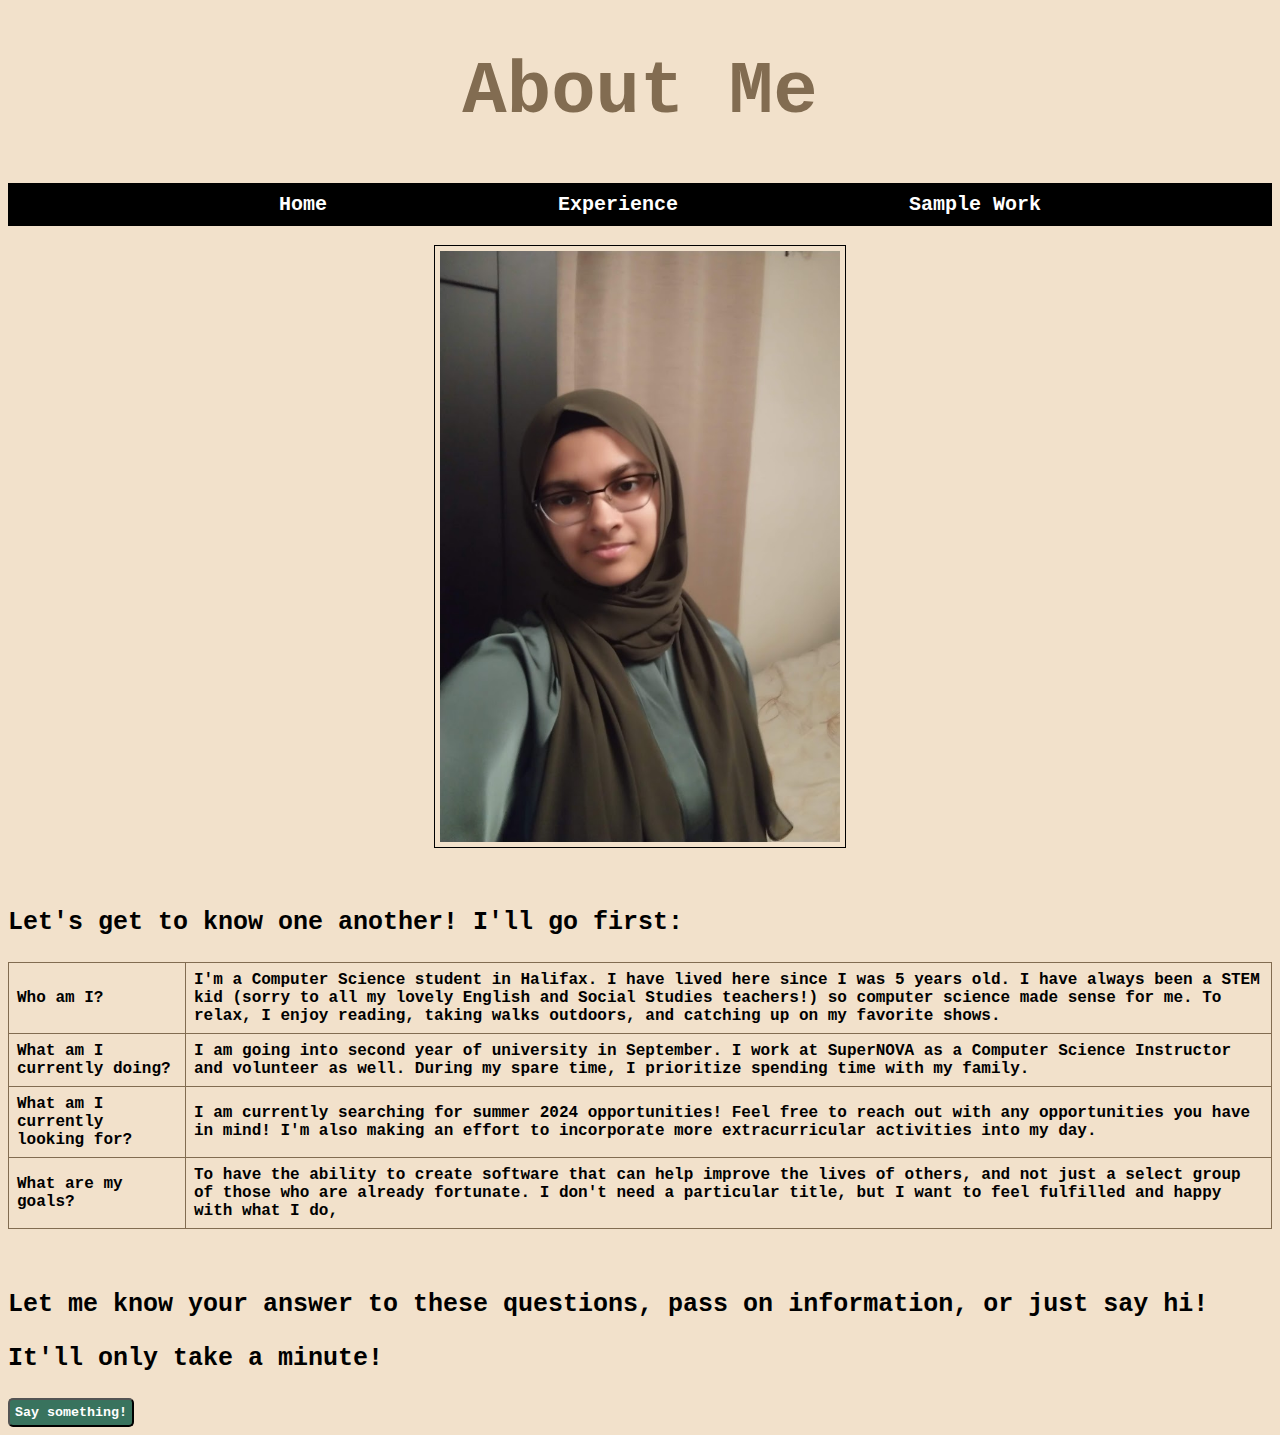
<file: about_me.html>
<!DOCTYPE html>
<html lang="en">
    <head>
        <title>About Me | Samiah Hossain</title>
        <meta charset="UTF-8">
        <meta name="viewport" content="width=device-width, initial-scale=1.0">
        <link rel="icon" type="image/x-icon" href="other_assets/favicon.png">
        <link rel="stylesheet" type="text/css" href="style.css">
    </head>
    <body style="background-color: #f2e1cb;">
        <header style="color: #826c51;">
            <h1>About Me</h1>
        </header>
        <nav>
            <ul>
                <li><a href="index.html">Home</a></li>
                <li><a href="experience.html">Experience</a></li>
                <li><a href="sample_work.html">Sample Work</a></li>
            </ul>
        </nav>
        <main>
            <div id="pic_of_me"><img src="other_assets/moi.jpg" width="400" alt="picture of myself"></div>
            <p>Let's get to know one another! I'll go first:</p>
            <table id="about_table">
                <tr>
                    <td>Who am I?</td>
                    <td>I'm a Computer Science student in Halifax. I have lived here 
                        since I was 5 years old. I have always been a STEM kid (sorry 
                        to all my lovely English and Social Studies teachers!) so 
                        computer science made sense for me. To relax, I enjoy reading,
                        taking walks outdoors, and catching up on my favorite shows.
                    </td>
                </tr>
                <tr>
                    <td>What am I currently doing?</td>
                    <td>I am going into second year of university in September. I work
                        at SuperNOVA as a Computer Science Instructor and volunteer as well. During my spare time, I prioritize spending 
                        time with my family.
                    </td>
                </tr>
                <tr>
                    <td>What am I currently looking for?</td>
                    <td>I am currently searching for summer 2024 opportunities! Feel free to reach
                        out with any opportunities you have in mind! I'm also making an effort to 
                        incorporate more extracurricular activities into my day. 
                    </td>
                </tr>
                <tr>
                    <td>What are my goals?</td>
                    <td>To have the ability to create software that can help improve the lives of others, and not just a select group of those who are already fortunate.
                        I don't need a particular title, but I want to feel fulfilled and happy with what I do,
                    </td>
                </tr>
            </table><br><br>
            <p>Let me know your answer to these questions, pass on information, or just say hi!</p>
            <p id="letKnow"></p>
            <button id="connect">Say something!</button>
            <span id="message" style="font-size: 19px;"></span>
        </main>
    </body>
    <script src="script.js"></script>
</html>
</file>
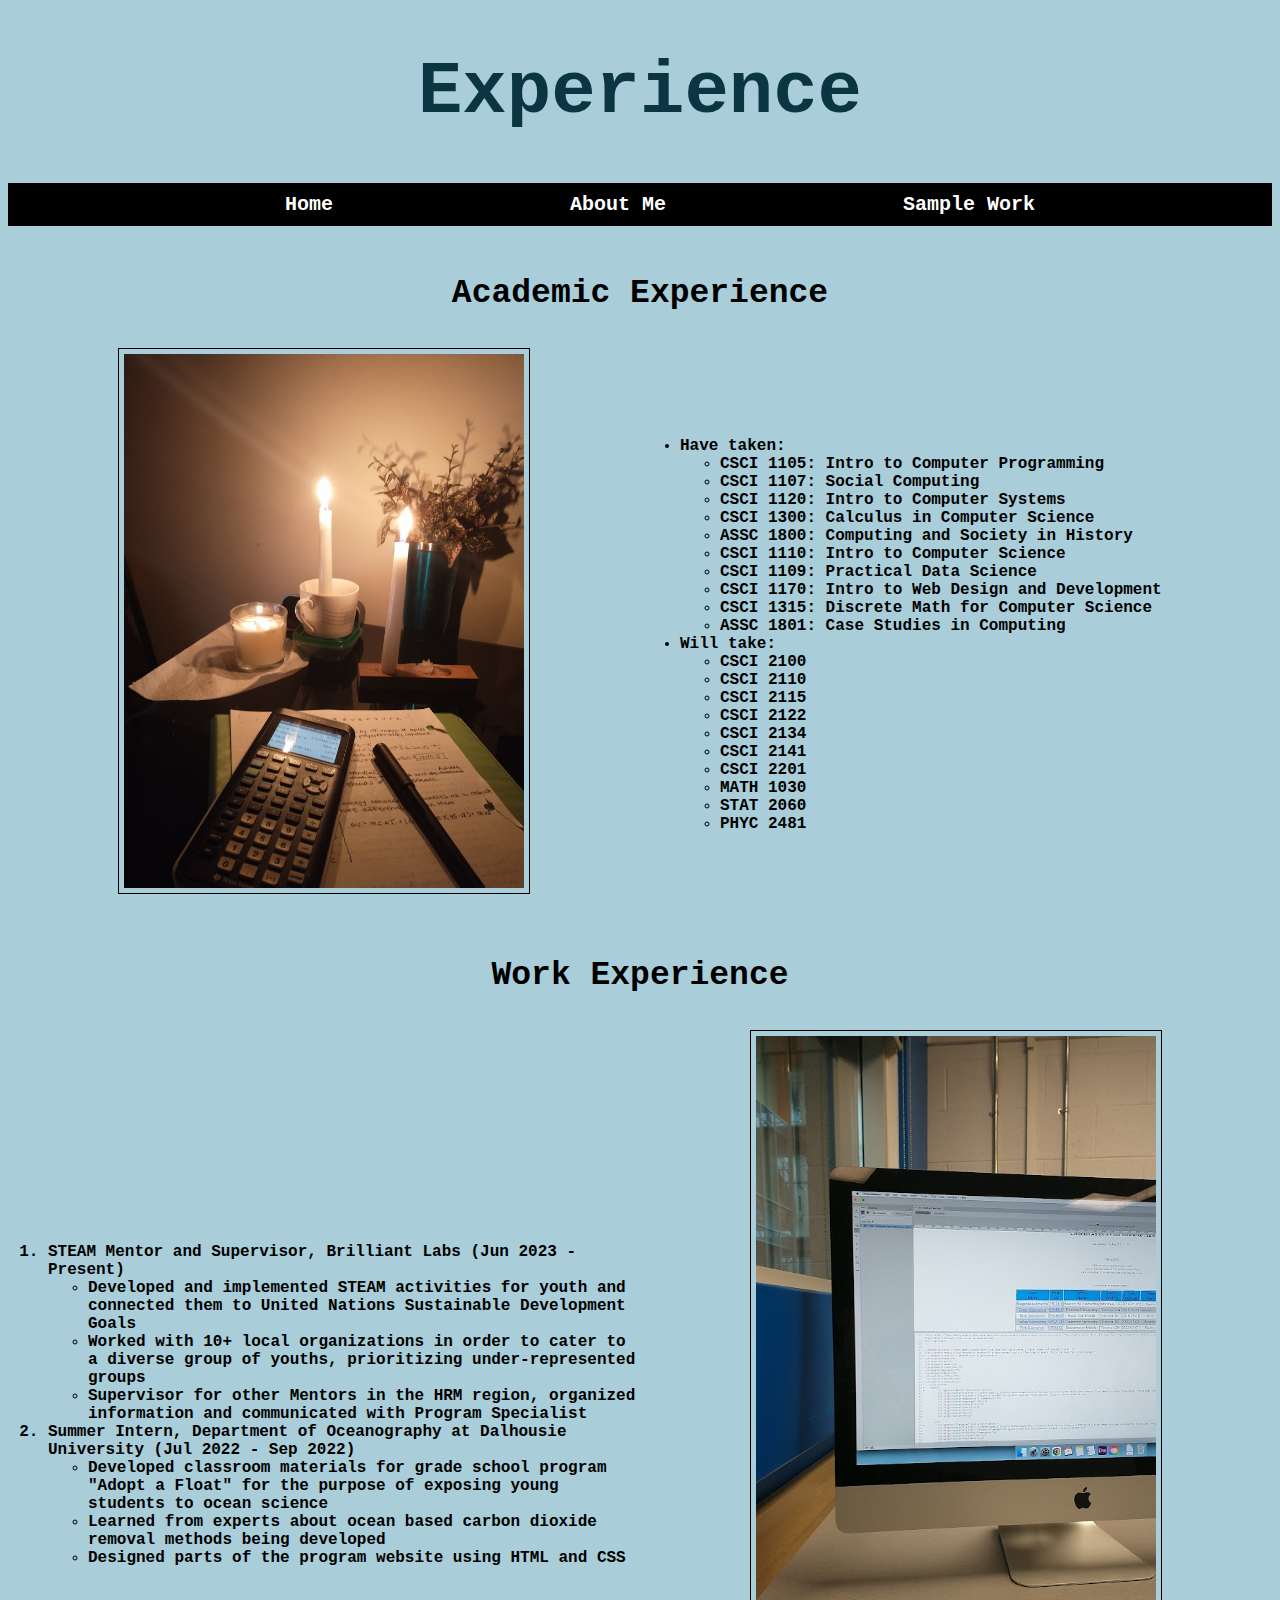
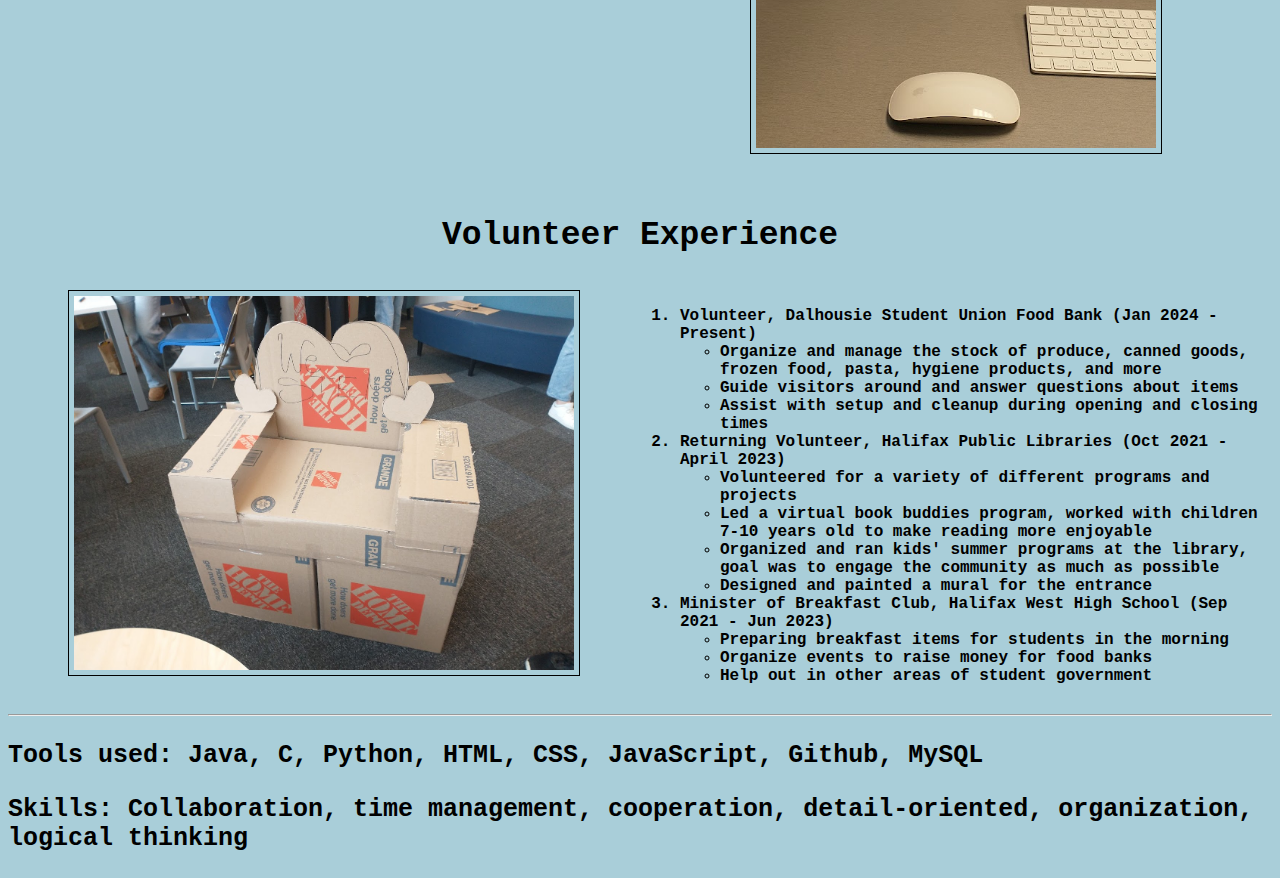
<file: experience.html>
<!DOCTYPE html>
<html lang="en">
    <head>
        <title>Experience | Samiah Hossain</title>
        <meta charset="UTF-8">
        <meta name="viewport" content="width=device-width, initial-scale=1.0">
        <link rel="icon" type="image/x-icon" href="other_assets/favicon.png">
        <link rel="stylesheet" type="text/css" href="style.css">
    </head>
    <body style="background-color: #a9ced9;">
        <header style="color: #0b3542;">
            <h1>Experience</h1>
        </header>
        <nav>
            <ul>
                <li><a href="index.html">Home</a></li>
                <li><a href="about_me.html">About Me</a></li>
                <li><a href="sample_work.html">Sample Work</a></li>
            </ul>
        </nav>
        <main>
            <div id="grid-container">
                <h3 id="academic">Academic Experience</h3>
                <img src="other_assets/study.jpg" width="400" alt="Doing work with calculator in the dark with candles">
                    <ul id="academic_desc">
                        <li>
                            Have taken:
                            <ul>
                                <li>CSCI 1105: Intro to Computer Programming</li>
                                <li>CSCI 1107: Social Computing</li>
                                <li>CSCI 1120: Intro to Computer Systems</li>
                                <li>CSCI 1300: Calculus in Computer Science</li>
                                <li>ASSC 1800: Computing and Society in History</li>
                                <li>CSCI 1110: Intro to Computer Science</li>
                                <li>CSCI 1109: Practical Data Science</li>
                                <li>CSCI 1170: Intro to Web Design and Development</li>
                                <li>CSCI 1315: Discrete Math for Computer Science</li>
                                <li>ASSC 1801: Case Studies in Computing</li>
                            </ul>
                        </li>
                        <li>
                            Will take:
                            <ul>
                                <li>CSCI 2100</li>
                                <li>CSCI 2110</li>
                                <li>CSCI 2115</li>
                                <li>CSCI 2122</li>
                                <li>CSCI 2134</li>
                                <li>CSCI 2141</li>
                                <li>CSCI 2201</li>
                                <li>MATH 1030</li>
                                <li>STAT 2060</li>
                                <li>PHYC 2481</li>
                            </ul>
                        </li>
                    </ul>
                    <h3 id="working">Work Experience</h3>
                    <img src="other_assets/work.jpeg" width="400" alt="coding on a desktop">
                    <ol id="working_desc">
                        <li>
                            STEAM Mentor and Supervisor, Brilliant Labs (Jun 2023 - Present)
                            <ul>
                                <li>Developed and implemented STEAM activities for youth and connected them to United Nations Sustainable Development Goals</li>
                                <li>Worked with 10+ local organizations in order to cater to a diverse group of youths, prioritizing under-represented groups</li>
                                <li>Supervisor for other Mentors in the HRM region, organized information and communicated with Program Specialist</li>                            </li>
                            </ul>
                        </li>
                        <li>
                            Summer Intern, Department of Oceanography at Dalhousie University (Jul 2022 - Sep 2022)
                            <ul>
                                <li>Developed classroom materials for grade school program "Adopt a Float" for the purpose of exposing young students to ocean science</li>
                                <li>Learned from experts about ocean based carbon dioxide removal methods being developed</li>
                                <li>Designed parts of the program website using HTML and CSS</li>
                            </ul>
                        </li>
                    </ol>
                    <h3 id="volunteer">Volunteer Experience</h3>
                    <img src="other_assets/chair.jpg" width="500" alt="chair made out of cardboard with heart shapes, says we heart stem">
                    <ol id="volunteer_desc">
                        <li>
                            Volunteer, Dalhousie Student Union Food Bank (Jan 2024 - Present)
                            <ul>
                                <li>Organize and manage the stock of produce, canned goods, frozen food, pasta, hygiene products, and more</li>
                                <li>Guide visitors around and answer questions about items</li>
                                <li>Assist with setup and cleanup during opening and closing times</li>
                            </ul>
                        </li>
                        <li>
                            Returning Volunteer, Halifax Public Libraries (Oct 2021 - April 2023)
                            <ul>
                                <li>Volunteered for a variety of different programs and projects</li>
                                <li>Led a virtual book buddies program, worked with children 7-10 years old to make reading more enjoyable</li>
                                <li>Organized and ran kids' summer programs at the library, goal was to engage the community as much as possible</li>
                                <li>Designed and painted a mural for the entrance</li>
                            </ul>
                        </li>
                        <li>
                            Minister of Breakfast Club, Halifax West High School (Sep 2021 - Jun 2023) 
                            <ul>
                                <li>Preparing breakfast items for students in the morning</li>
                                <li>Organize events to raise money for food banks</li>
                                <li>Help out in other areas of student government</li>
                            </ul>
                        </li>
                    </ol>
                </div>
            <hr>
            <p>Tools used: Java, C, Python, HTML, CSS, JavaScript, Github, MySQL</p>
            <p>Skills: Collaboration, time management, cooperation, detail-oriented, organization, logical thinking</p>
        </main>
    </body>
    <script src="script.js"></script>
</html>
</file>
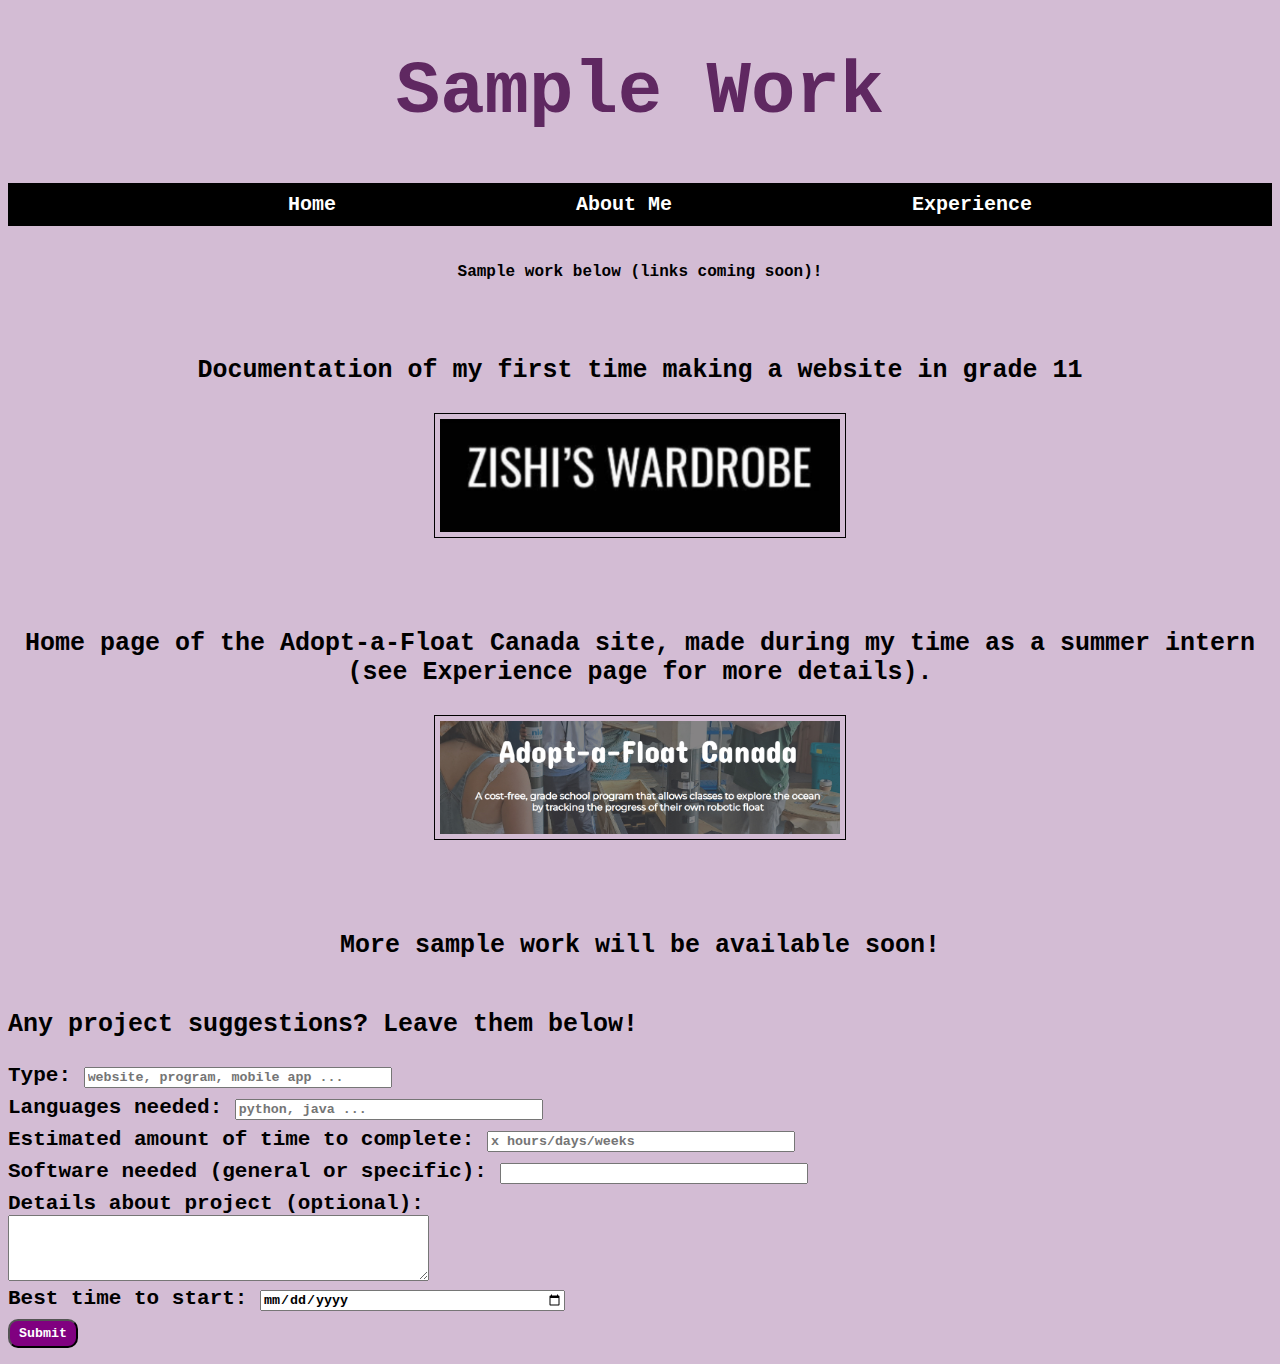
<file: sample_work.html>
<!DOCTYPE html>
<html lang="en">
    <head>
        <title>Sample Work | Samiah Hossain</title>
        <meta charset="UTF-8">
        <meta name="viewport" content="width=device-width, initial-scale=1.0">
        <link rel="icon" type="image/x-icon" href="other_assets/favicon.png">
        <link rel="stylesheet" type="text/css" href="style.css">
    </head>
    <body style="background-color: #d3bcd4;">
        <header style="color: #5f2861;">
            <h1>Sample Work</h1>
        </header>
        <nav>
            <ul>
                <li><a href="index.html">Home</a></li>
                <li><a href="about_me.html">About Me</a></li>
                <li><a href="experience.html">Experience</a></li>
            </ul>
        </nav>
        <div id="work">
            <h4>Sample work below (links coming soon)!</h4>
            <br>
            <p>Documentation of my first time making a website in grade 11</p>
            <img src="other_assets/zishi.png" width="400" alt="ZiShi's Wardrobe logo" id="zishi" onclick="clickedImages()">
            <br><br>
            <p>Home page of the Adopt-a-Float Canada site, made during my time as a summer intern (see Experience page for more details).</p>
            <img src="other_assets/adopt_a_float.png" width="400" alt="Adopt-a-Float page snippet with description" id="adopt_a_float" onclick="clickedImages()">
            <br><br>
            <p>More sample work will be available soon!</p>
        </div>
        <p>Any project suggestions? Leave them below!</p>
        <form method="post">
            <label for="type">Type:</label>
            <input list="types" id="type" placeholder="website, program, mobile app ...">
            <datalist id="types">
                <option value="website">
                <option value="program">
                <option value="mobile application">
                <option value="extension">
                <option value="video">
            </datalist>
            <br>
            <label for="lang">Languages needed:</label>
            <input type="text" id="lang" placeholder="python, java ..."><br>
            <label for="time">Estimated amount of time to complete:</label>
            <input type="text" id="time" placeholder="x hours/days/weeks"><br>
            <label for="software">Software needed (general or specific):</label>
            <input type="text" id="software"><br>
            <label for="details">Details about project (optional):</label><br>
            <textarea id="details" rows="4" cols="50"></textarea><br>
            <label for="best">Best time to start:</label>
            <input type="date" id="best"><br>
            <input type="submit" id="submit" onclick="validateForm(event)">
        </form>
    </body>
    <script src="script.js"></script>
</html>
</file>
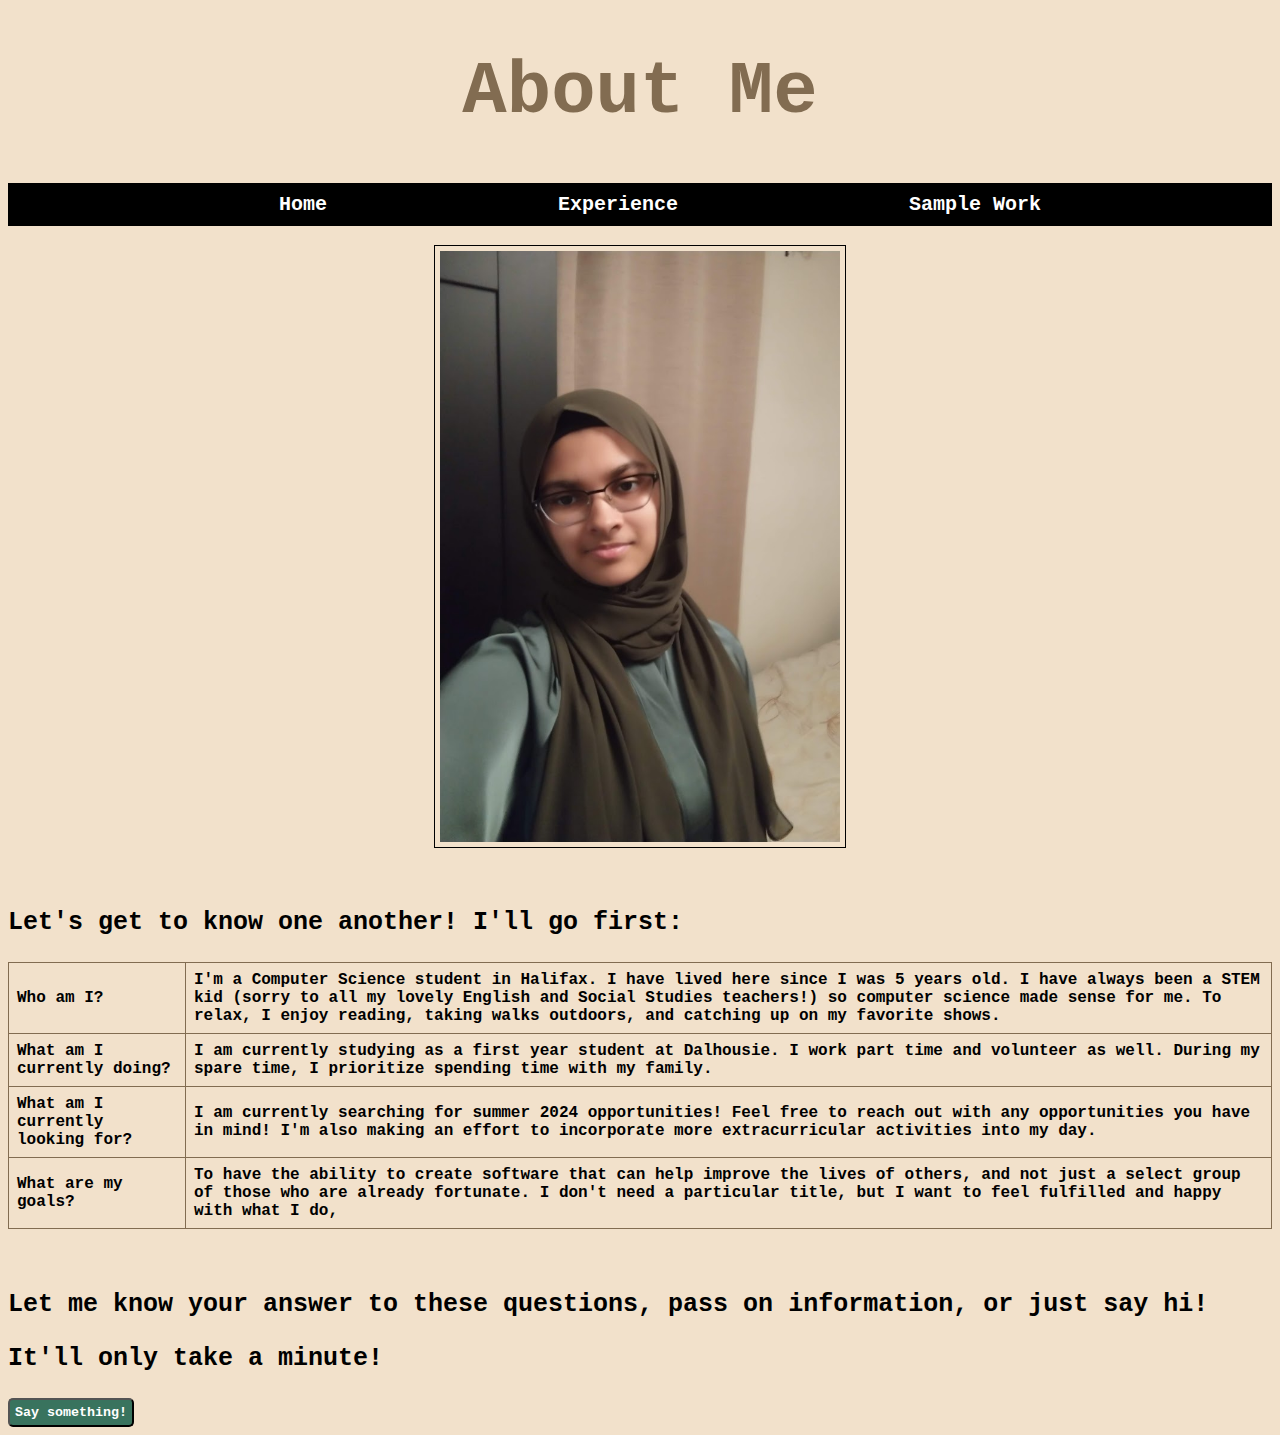
<file: html+css+js/about_me.html>
<!DOCTYPE html>
<html lang="en">
    <head>
        <title>About Me | Samiah Hossain</title>
        <meta charset="UTF-8">
        <meta name="viewport" content="width=device-width, initial-scale=1.0">
        <link rel="icon" type="image/x-icon" href="../other_assets/favicon.png">
        <link rel="stylesheet" type="text/css" href="style.css">
    </head>
    <body style="background-color: #f2e1cb;">
        <header style="color: #826c51;">
            <h1>About Me</h1>
        </header>
        <nav>
            <ul>
                <li><a href="index.html">Home</a></li>
                <li><a href="experience.html">Experience</a></li>
                <li><a href="sample_work.html">Sample Work</a></li>
            </ul>
        </nav>
        <main>
            <div id="pic_of_me"><img src="../other_assets/moi.jpg" width="400" alt="picture of myself"></div>
            <p>Let's get to know one another! I'll go first:</p>
            <table id="about_table">
                <tr>
                    <td>Who am I?</td>
                    <td>I'm a Computer Science student in Halifax. I have lived here 
                        since I was 5 years old. I have always been a STEM kid (sorry 
                        to all my lovely English and Social Studies teachers!) so 
                        computer science made sense for me. To relax, I enjoy reading,
                        taking walks outdoors, and catching up on my favorite shows.
                    </td>
                </tr>
                <tr>
                    <td>What am I currently doing?</td>
                    <td>I am currently studying as a first year student at Dalhousie. I work
                        part time and volunteer as well. During my spare time, I prioritize spending 
                        time with my family.
                    </td>
                </tr>
                <tr>
                    <td>What am I currently looking for?</td>
                    <td>I am currently searching for summer 2024 opportunities! Feel free to reach
                        out with any opportunities you have in mind! I'm also making an effort to 
                        incorporate more extracurricular activities into my day. 
                    </td>
                </tr>
                <tr>
                    <td>What are my goals?</td>
                    <td>To have the ability to create software that can help improve the lives of others, and not just a select group of those who are already fortunate.
                        I don't need a particular title, but I want to feel fulfilled and happy with what I do,
                    </td>
                </tr>
            </table><br><br>
            <p>Let me know your answer to these questions, pass on information, or just say hi!</p>
            <p id="letKnow"></p>
            <button id="connect">Say something!</button>
            <span id="message" style="font-size: 19px;"></span>
        </main>
    </body>
    <script src="script.js"></script>
</html>
</file>
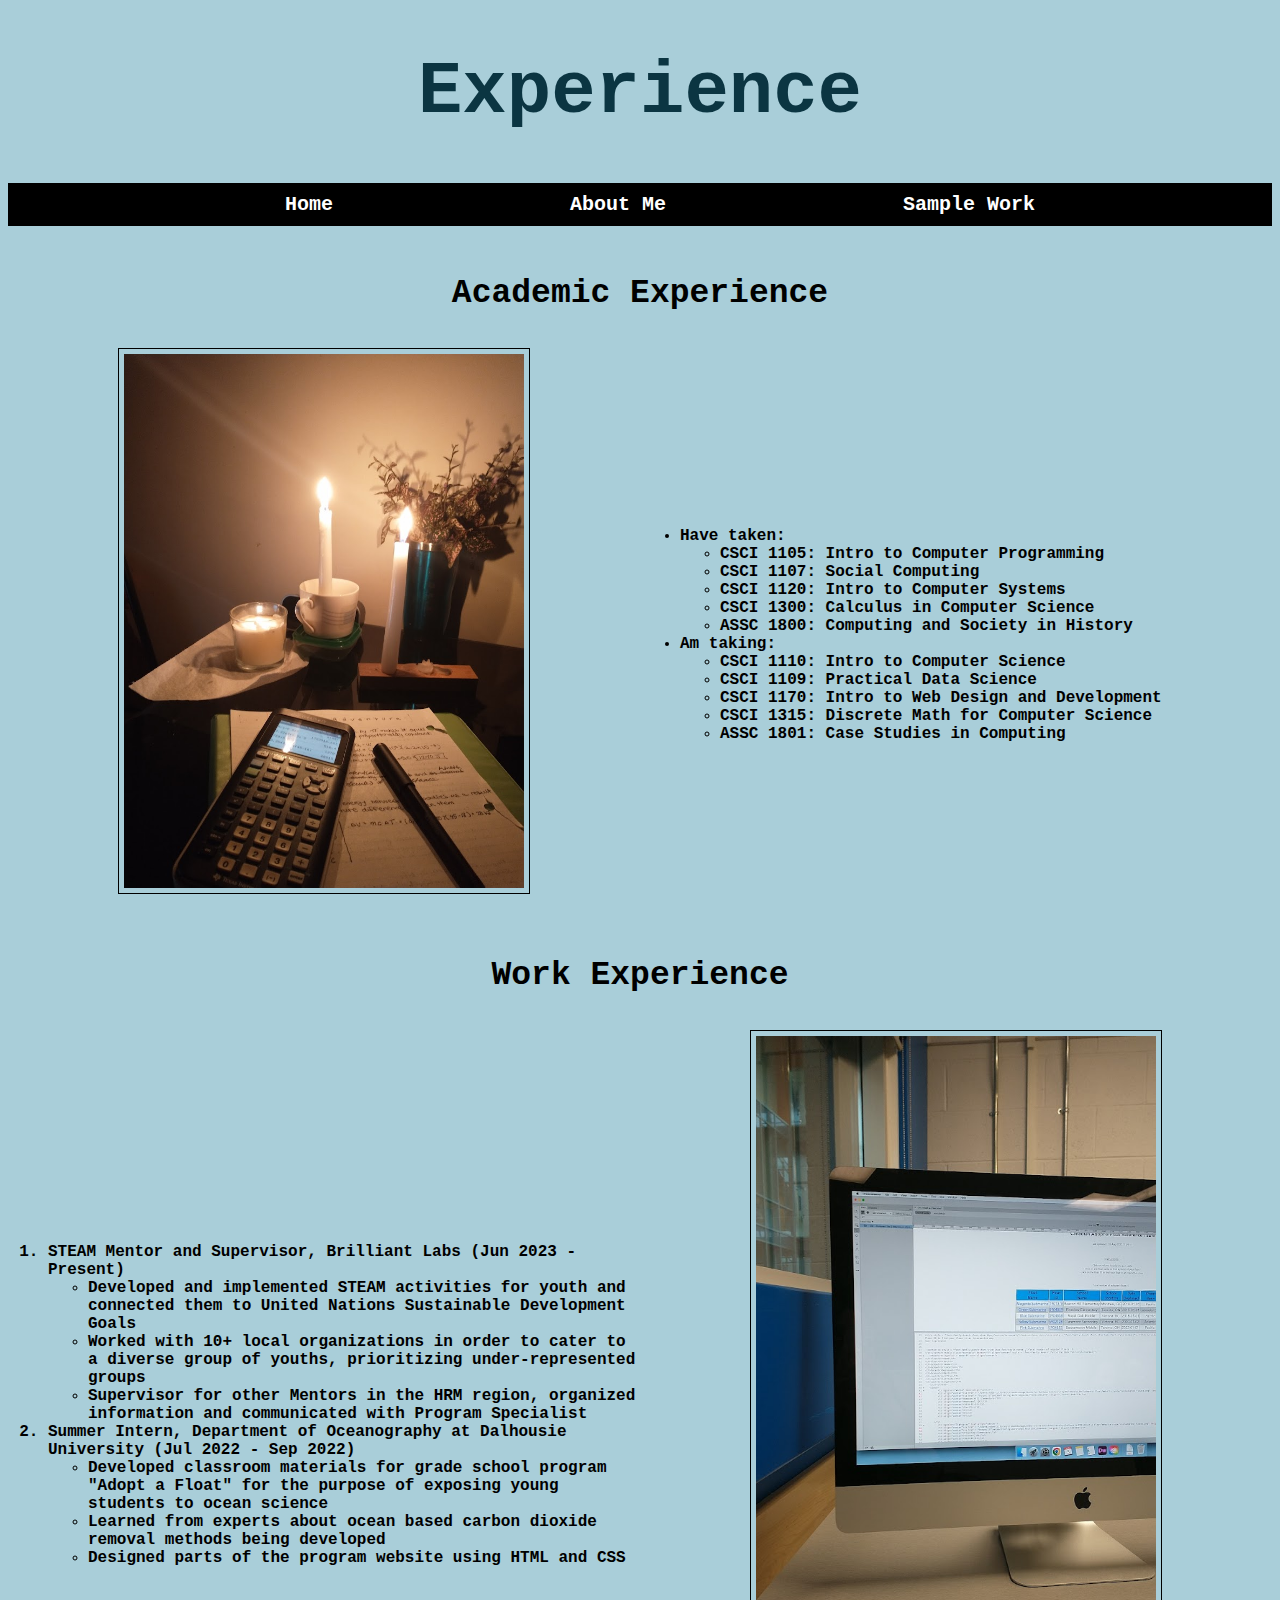
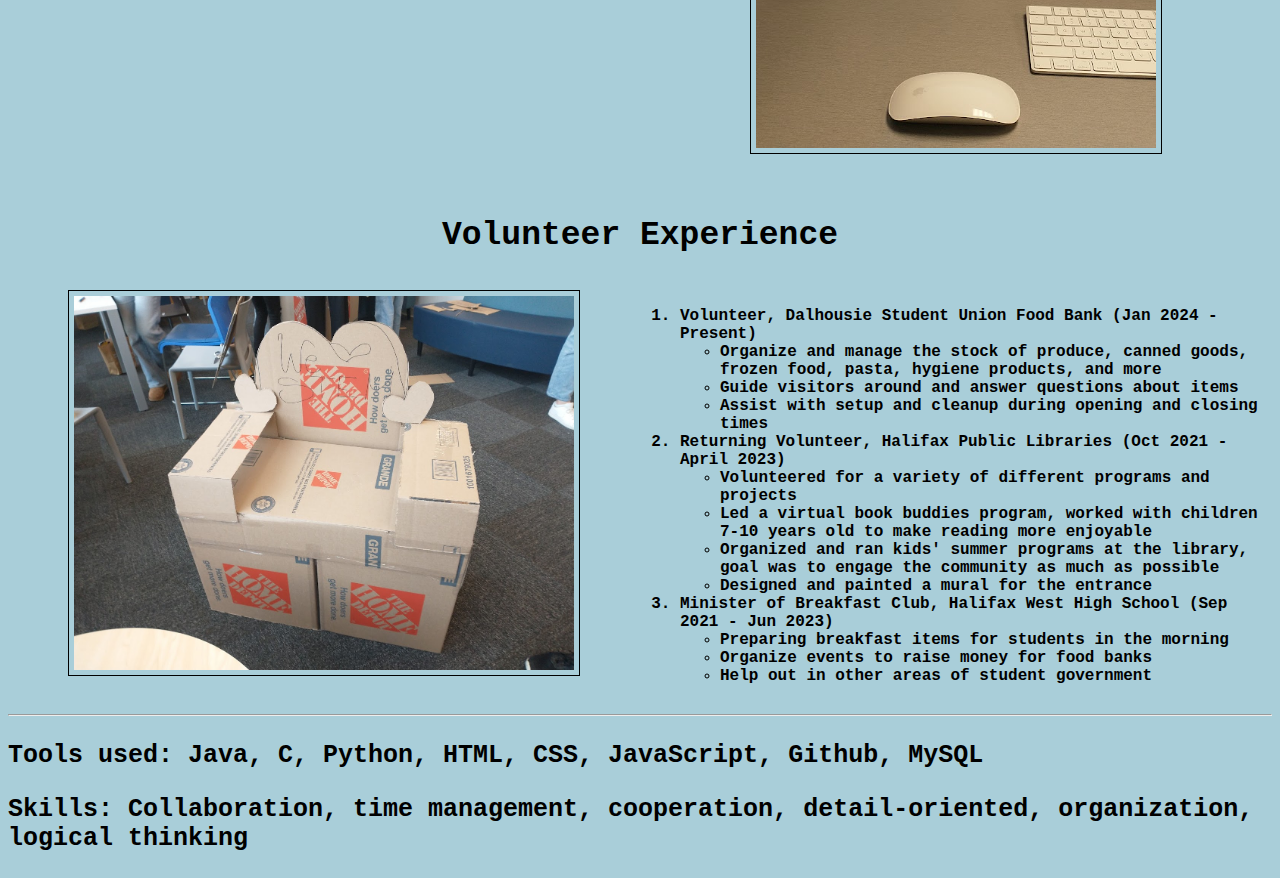
<file: html+css+js/experience.html>
<!DOCTYPE html>
<html lang="en">
    <head>
        <title>Experience | Samiah Hossain</title>
        <meta charset="UTF-8">
        <meta name="viewport" content="width=device-width, initial-scale=1.0">
        <link rel="icon" type="image/x-icon" href="../other_assets/favicon.png">
        <link rel="stylesheet" type="text/css" href="style.css">
    </head>
    <body style="background-color: #a9ced9;">
        <header style="color: #0b3542;">
            <h1>Experience</h1>
        </header>
        <nav>
            <ul>
                <li><a href="index.html">Home</a></li>
                <li><a href="about_me.html">About Me</a></li>
                <li><a href="sample_work.html">Sample Work</a></li>
            </ul>
        </nav>
        <main>
            <div id="grid-container">
                <h3 id="academic">Academic Experience</h3>
                <img src="../other_assets/study.jpg" width="400" alt="Doing work with calculator in the dark with candles">
                    <ul id="academic_desc">
                        <li>
                            Have taken:
                            <ul>
                                <li>CSCI 1105: Intro to Computer Programming</li>
                                <li>CSCI 1107: Social Computing</li>
                                <li>CSCI 1120: Intro to Computer Systems</li>
                                <li>CSCI 1300: Calculus in Computer Science</li>
                                <li>ASSC 1800: Computing and Society in History</li>
                            </ul>
                        </li>
                        <li>
                            Am taking:
                            <ul>
                                <li>CSCI 1110: Intro to Computer Science</li>
                                <li>CSCI 1109: Practical Data Science</li>
                                <li>CSCI 1170: Intro to Web Design and Development</li>
                                <li>CSCI 1315: Discrete Math for Computer Science</li>
                                <li>ASSC 1801: Case Studies in Computing</li>
                            </ul>
                        </li>
                    </ul>
                    <h3 id="working">Work Experience</h3>
                    <img src="../other_assets/work.jpeg" width="400" alt="coding on a desktop">
                    <ol id="working_desc">
                        <li>
                            STEAM Mentor and Supervisor, Brilliant Labs (Jun 2023 - Present)
                            <ul>
                                <li>Developed and implemented STEAM activities for youth and connected them to United Nations Sustainable Development Goals</li>
                                <li>Worked with 10+ local organizations in order to cater to a diverse group of youths, prioritizing under-represented groups</li>
                                <li>Supervisor for other Mentors in the HRM region, organized information and communicated with Program Specialist</li>                            </li>
                            </ul>
                        </li>
                        <li>
                            Summer Intern, Department of Oceanography at Dalhousie University (Jul 2022 - Sep 2022)
                            <ul>
                                <li>Developed classroom materials for grade school program "Adopt a Float" for the purpose of exposing young students to ocean science</li>
                                <li>Learned from experts about ocean based carbon dioxide removal methods being developed</li>
                                <li>Designed parts of the program website using HTML and CSS</li>
                            </ul>
                        </li>
                    </ol>
                    <h3 id="volunteer">Volunteer Experience</h3>
                    <img src="../other_assets/chair.jpg" width="500" alt="chair made out of cardboard with heart shapes, says we heart stem">
                    <ol id="volunteer_desc">
                        <li>
                            Volunteer, Dalhousie Student Union Food Bank (Jan 2024 - Present)
                            <ul>
                                <li>Organize and manage the stock of produce, canned goods, frozen food, pasta, hygiene products, and more</li>
                                <li>Guide visitors around and answer questions about items</li>
                                <li>Assist with setup and cleanup during opening and closing times</li>
                            </ul>
                        </li>
                        <li>
                            Returning Volunteer, Halifax Public Libraries (Oct 2021 - April 2023)
                            <ul>
                                <li>Volunteered for a variety of different programs and projects</li>
                                <li>Led a virtual book buddies program, worked with children 7-10 years old to make reading more enjoyable</li>
                                <li>Organized and ran kids' summer programs at the library, goal was to engage the community as much as possible</li>
                                <li>Designed and painted a mural for the entrance</li>
                            </ul>
                        </li>
                        <li>
                            Minister of Breakfast Club, Halifax West High School (Sep 2021 - Jun 2023) 
                            <ul>
                                <li>Preparing breakfast items for students in the morning</li>
                                <li>Organize events to raise money for food banks</li>
                                <li>Help out in other areas of student government</li>
                            </ul>
                        </li>
                    </ol>
                </div>
            <hr>
            <p>Tools used: Java, C, Python, HTML, CSS, JavaScript, Github, MySQL</p>
            <p>Skills: Collaboration, time management, cooperation, detail-oriented, organization, logical thinking</p>
        </main>
    </body>
    <script src="script.js"></script>
</html>
</file>
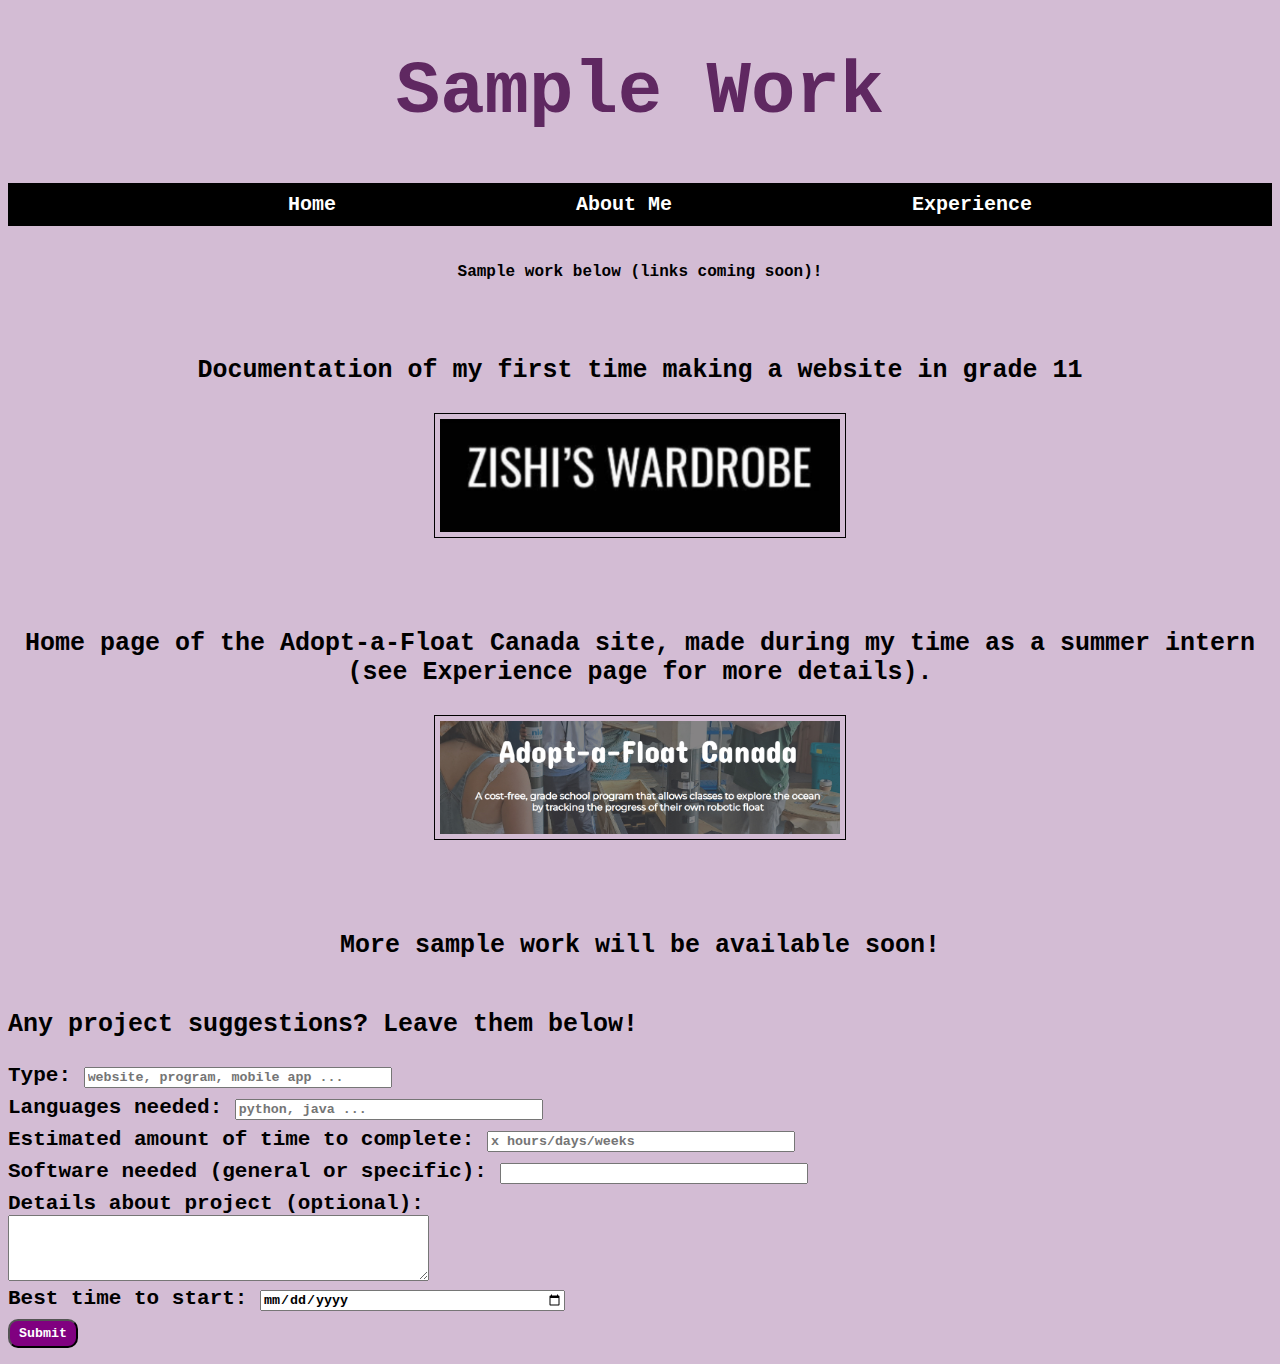
<file: html+css+js/sample_work.html>
<!DOCTYPE html>
<html lang="en">
    <head>
        <title>Sample Work | Samiah Hossain</title>
        <meta charset="UTF-8">
        <meta name="viewport" content="width=device-width, initial-scale=1.0">
        <link rel="icon" type="image/x-icon" href="../other_assets/favicon.png">
        <link rel="stylesheet" type="text/css" href="style.css">
    </head>
    <body style="background-color: #d3bcd4;">
        <header style="color: #5f2861;">
            <h1>Sample Work</h1>
        </header>
        <nav>
            <ul>
                <li><a href="index.html">Home</a></li>
                <li><a href="about_me.html">About Me</a></li>
                <li><a href="experience.html">Experience</a></li>
            </ul>
        </nav>
        <div id="work">
            <h4>Sample work below (links coming soon)!</h4>
            <br>
            <p>Documentation of my first time making a website in grade 11</p>
            <img src="../other_assets/zishi.png" width="400" alt="ZiShi's Wardrobe logo" id="zishi" onclick="clickedImages()">
            <br><br>
            <p>Home page of the Adopt-a-Float Canada site, made during my time as a summer intern (see Experience page for more details).</p>
            <img src="../other_assets/adopt_a_float.png" width="400" alt="Adopt-a-Float page snippet with description" id="adopt_a_float" onclick="clickedImages()">
            <br><br>
            <p>More sample work will be available soon!</p>
        </div>
        <p>Any project suggestions? Leave them below!</p>
        <form method="post">
            <label for="type">Type:</label>
            <input list="types" id="type" placeholder="website, program, mobile app ...">
            <datalist id="types">
                <option value="website">
                <option value="program">
                <option value="mobile application">
                <option value="extension">
                <option value="video">
            </datalist>
            <br>
            <label for="lang">Languages needed:</label>
            <input type="text" id="lang" placeholder="python, java ..."><br>
            <label for="time">Estimated amount of time to complete:</label>
            <input type="text" id="time" placeholder="x hours/days/weeks"><br>
            <label for="software">Software needed (general or specific):</label>
            <input type="text" id="software"><br>
            <label for="details">Details about project (optional):</label><br>
            <textarea id="details" rows="4" cols="50"></textarea><br>
            <label for="best">Best time to start:</label>
            <input type="date" id="best"><br>
            <input type="submit" id="submit" onclick="validateForm(event)">
        </form>
    </body>
    <script src="script.js"></script>
</html>
</file>
<file: style.css>
* {
    font-family: 'Courier New', Courier, monospace;
    font-weight: bold;
}

p {
    font-size: 25px;
}

header, #work, #content, #pic_of_me {
    text-align: center;
}

header {
    font-size: 37px;
}

nav > ul {
    display: flex;
    flex-direction: row;
    list-style-type: none;
    justify-content: space-evenly;
    align-items: center;
    width: 1fr;
    background-color: black;
    padding-top: 10px;
    padding-bottom: 10px;
}

nav ul a {
    color: white;
    text-decoration: none;
    font-size: 20px;
}

::selection {
    background-color: gray;
    color: white;
}

nav > ul li:hover {
    background-color: white;
}

nav ul a:hover {
    color: black;
}

#welcome {
    padding-top: 70px;
    padding-bottom: 30px;
}

table ul {
    list-style-type: square;
}

img {
    padding: 5px;
    border: solid 1px black;
    margin-top: 3px;
    margin-bottom: 30px;
}

#connect {
    padding: 5px;
    color: white;
    background-color: #39735e;
    border-radius: 5px;
}

#connect:hover {
    background-color: #5ab090;
    cursor:pointer;
}

#green, #orange {
    padding: 5px;
    color: white;
    border-radius: 5px;
    width: 10%;
    margin-left: 7px;
    margin-right: 7px;
}

#green {
    background-color: green;
}

#orange {
    background-color: orange;
}

#buttons {
    display: flex;
    justify-content: center;
    align-items: center;
}

#green:hover, #orange:hover {
    cursor: pointer;
}

#about_table {
    border-collapse: collapse;
    border: 1px solid;
}

#about_table td {
    border: 1px solid;
    border-color: #826c51;
    padding: 8px;
}

#work img:hover {
    opacity: 0.5;
}

#work {
    display: flex;
    flex-direction: column;
    flex-wrap: nowrap;
    justify-content: center;
    align-content: center;
    align-items: center;
}

#work > h4 {
    text-align: center;
    padding-bottom: 10px;
}

#grid-container {
    display: grid;
    grid-template-columns: 50% 50%;
    grid-template-areas:
    'heading1 heading1'
    'picture1 description1'
    'heading2 heading2'
    'description2 picture2'
    'heading3 heading3'
    'picture3 description3'
    ;
    grid-template-rows: auto auto auto auto auto auto;
}

#academic {
    grid-area: heading1;
    text-align: center;
    font-size: 33px;
}

[alt~="candles"] {
    grid-area: picture1;
    justify-self: center;
    align-self: center;
}

#academic_desc {
    grid-area: description1;
    justify-self: left;
    align-self: center;
}

#working {
    grid-area: heading2;
    text-align: center;
    font-size: 33px;
}

[alt~="desktop"] {
    grid-area: picture2;
    justify-self: center;
    align-self: center;
}

#working_desc {
    grid-area: description2;
    justify-self: right;
    align-self: center;
}

#volunteer {
    grid-area: heading3;
    text-align: center;
    font-size: 33px;
}

[alt~="chair"] {
    grid-area: picture3;
    justify-self: center;
    align-self: center;
}

#volunteer_desc {
    grid-area: description3;
    justify-self: center;
    align-self: center;
}

#content {
    display: grid;
    grid-template-columns: 100%;
}

#content p + [alt~="sunrise"], #content p ~ video, #content p + audio {
    place-self: center;
    margin-bottom: 70px;
}

@media only screen and (min-width: 601px) and (max-width: 900px) {
    img {
        width: 85%;
    }
    [alt~="sunrise"] {
        width: 400px;
        height: 500px;
    }
    nav ul {
        display: block;
        width: 200px;
        background-color: rgb(48, 49, 49);
        margin-right: 25%;
        margin-left: 25%;
        width: 45%;
        font-size: 25px;
    }
}

@media only screen and (max-width: 600px) {
    #grid-container, nav ul {
        display: flex;
        flex-direction: column;
    }
    nav ul li {
        width: 100%;
        padding-top: 7px;
        padding-bottom: 7px;
        text-align: center;
    }
    #content p {
        font-size: 20px;
    }
    #pic_of_me img {
        width: 65%;
    }
    #pic_of_me ~ p {
        text-align: center;
    }
    #green, #orange {
        width: 70px;
    }
}

#body1 {
    background-color: #c7a9b9;
}

form {
    font-size: 21px;
}

input {
    margin-bottom: 8px;
    width: 300px;
}

input[type=submit] {
    padding: 5px;
    background-color: purple;
    color: white;
    width: 70px;
    border-radius: 10px;
}
</file>
<file: html+css+js/style.css>
* {
    font-family: 'Courier New', Courier, monospace;
    font-weight: bold;
}

p {
    font-size: 25px;
}

header, #work, #content, #pic_of_me {
    text-align: center;
}

header {
    font-size: 37px;
}

nav > ul {
    display: flex;
    flex-direction: row;
    list-style-type: none;
    justify-content: space-evenly;
    align-items: center;
    width: 1fr;
    background-color: black;
    padding-top: 10px;
    padding-bottom: 10px;
}

nav ul a {
    color: white;
    text-decoration: none;
    font-size: 20px;
}

::selection {
    background-color: gray;
    color: white;
}

nav > ul li:hover {
    background-color: white;
}

nav ul a:hover {
    color: black;
}

#welcome {
    padding-top: 70px;
    padding-bottom: 30px;
}

table ul {
    list-style-type: square;
}

img {
    padding: 5px;
    border: solid 1px black;
    margin-top: 3px;
    margin-bottom: 30px;
}

#connect {
    padding: 5px;
    color: white;
    background-color: #39735e;
    border-radius: 5px;
}

#connect:hover {
    background-color: #5ab090;
    cursor:pointer;
}

#green, #orange {
    padding: 5px;
    color: white;
    border-radius: 5px;
    width: 10%;
    margin-left: 7px;
    margin-right: 7px;
}

#green {
    background-color: green;
}

#orange {
    background-color: orange;
}

#buttons {
    display: flex;
    justify-content: center;
    align-items: center;
}

#green:hover, #orange:hover {
    cursor: pointer;
}

#about_table {
    border-collapse: collapse;
    border: 1px solid;
}

#about_table td {
    border: 1px solid;
    border-color: #826c51;
    padding: 8px;
}

#work img:hover {
    opacity: 0.5;
}

#work {
    display: flex;
    flex-direction: column;
    flex-wrap: nowrap;
    justify-content: center;
    align-content: center;
    align-items: center;
}

#work > h4 {
    text-align: center;
    padding-bottom: 10px;
}

#grid-container {
    display: grid;
    grid-template-columns: 50% 50%;
    grid-template-areas:
    'heading1 heading1'
    'picture1 description1'
    'heading2 heading2'
    'description2 picture2'
    'heading3 heading3'
    'picture3 description3'
    ;
    grid-template-rows: auto auto auto auto auto auto;
}

#academic {
    grid-area: heading1;
    text-align: center;
    font-size: 33px;
}

[alt~="candles"] {
    grid-area: picture1;
    justify-self: center;
    align-self: center;
}

#academic_desc {
    grid-area: description1;
    justify-self: left;
    align-self: center;
}

#working {
    grid-area: heading2;
    text-align: center;
    font-size: 33px;
}

[alt~="desktop"] {
    grid-area: picture2;
    justify-self: center;
    align-self: center;
}

#working_desc {
    grid-area: description2;
    justify-self: right;
    align-self: center;
}

#volunteer {
    grid-area: heading3;
    text-align: center;
    font-size: 33px;
}

[alt~="chair"] {
    grid-area: picture3;
    justify-self: center;
    align-self: center;
}

#volunteer_desc {
    grid-area: description3;
    justify-self: center;
    align-self: center;
}

#content {
    display: grid;
    grid-template-columns: 100%;
}

#content p + [alt~="sunrise"], #content p ~ video, #content p + audio {
    place-self: center;
    margin-bottom: 70px;
}

@media only screen and (min-width: 601px) and (max-width: 900px) {
    img {
        width: 85%;
    }
    [alt~="sunrise"] {
        width: 400px;
        height: 500px;
    }
    nav ul {
        display: block;
        width: 200px;
        background-color: rgb(48, 49, 49);
        margin-right: 25%;
        margin-left: 25%;
        width: 45%;
        font-size: 25px;
    }
}

@media only screen and (max-width: 600px) {
    #grid-container, nav ul {
        display: flex;
        flex-direction: column;
    }
    nav ul li {
        width: 100%;
        padding-top: 7px;
        padding-bottom: 7px;
        text-align: center;
    }
    #content p {
        font-size: 20px;
    }
    #pic_of_me img {
        width: 65%;
    }
    #pic_of_me ~ p {
        text-align: center;
    }
    #green, #orange {
        width: 70px;
    }
}

#body1 {
    background-color: #c7a9b9;
}

form {
    font-size: 21px;
}

input {
    margin-bottom: 8px;
    width: 300px;
}

input[type=submit] {
    padding: 5px;
    background-color: purple;
    color: white;
    width: 70px;
    border-radius: 10px;
}
</file>
